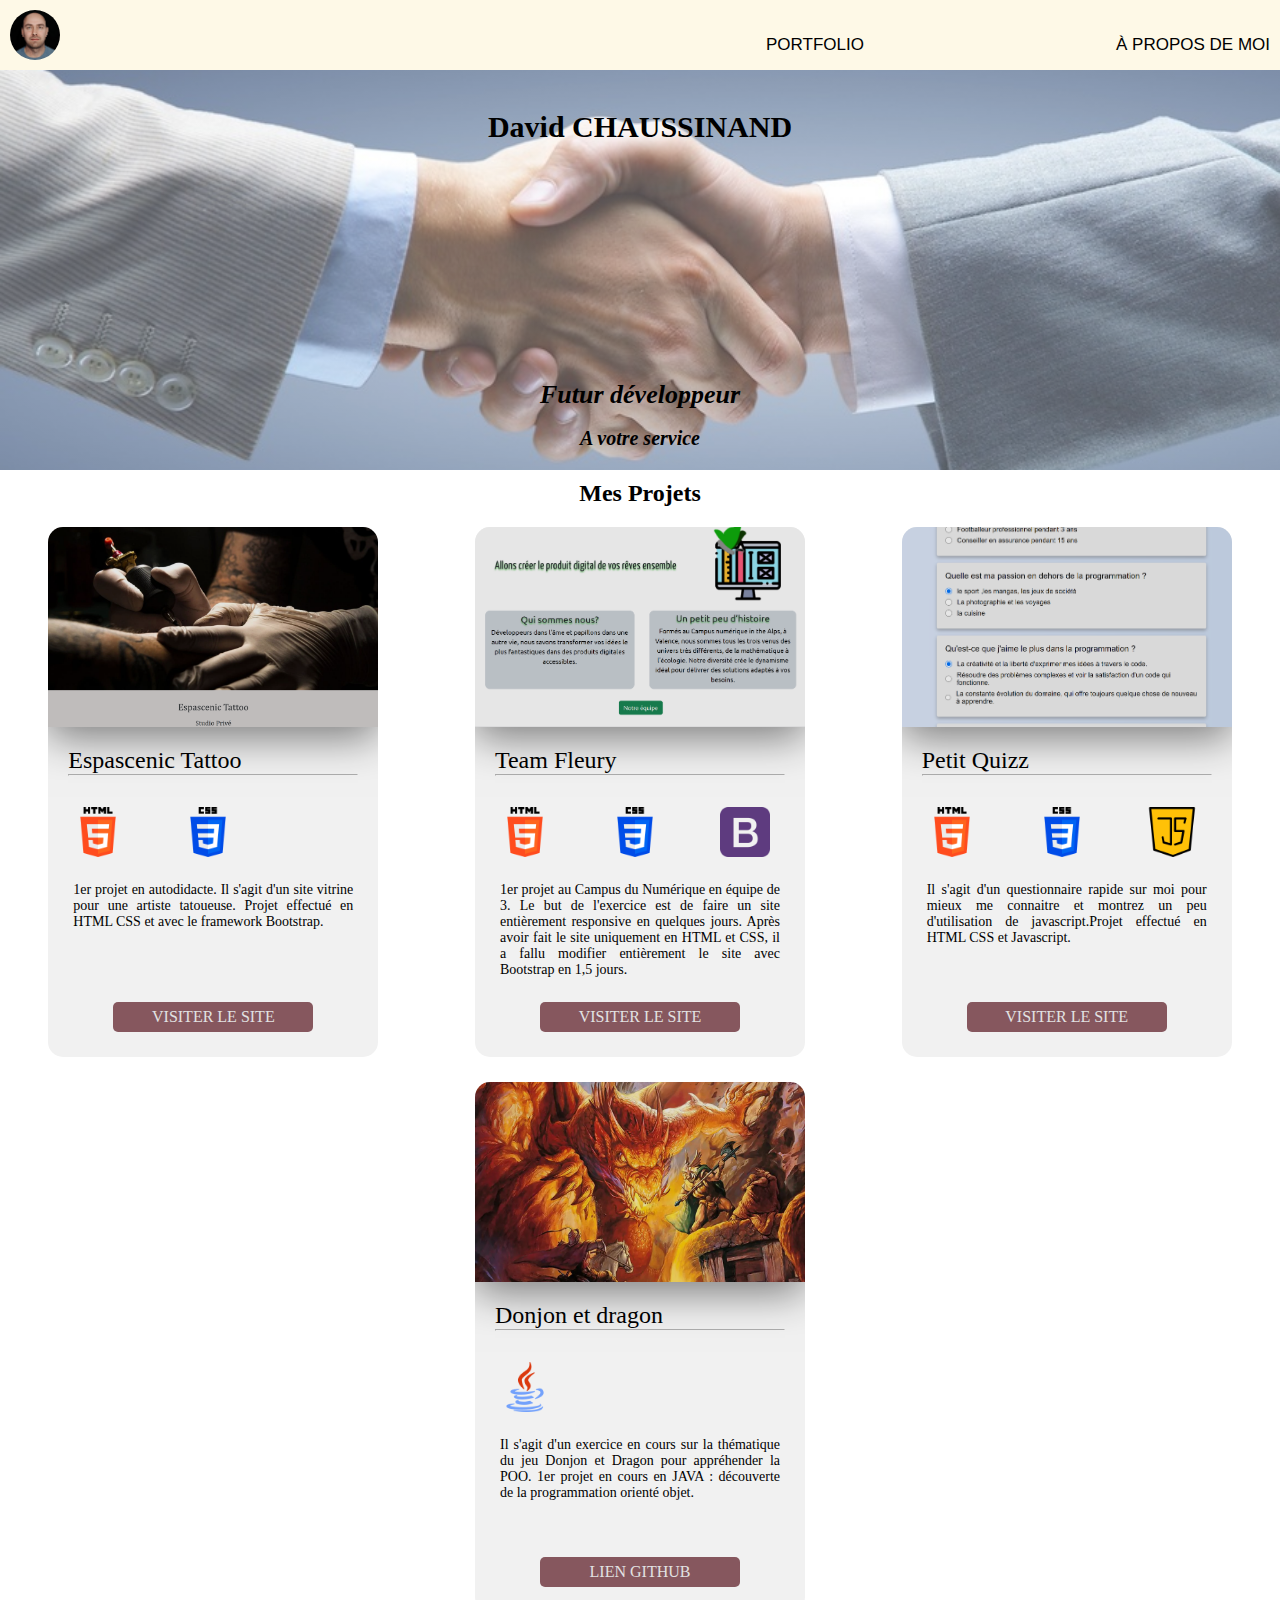
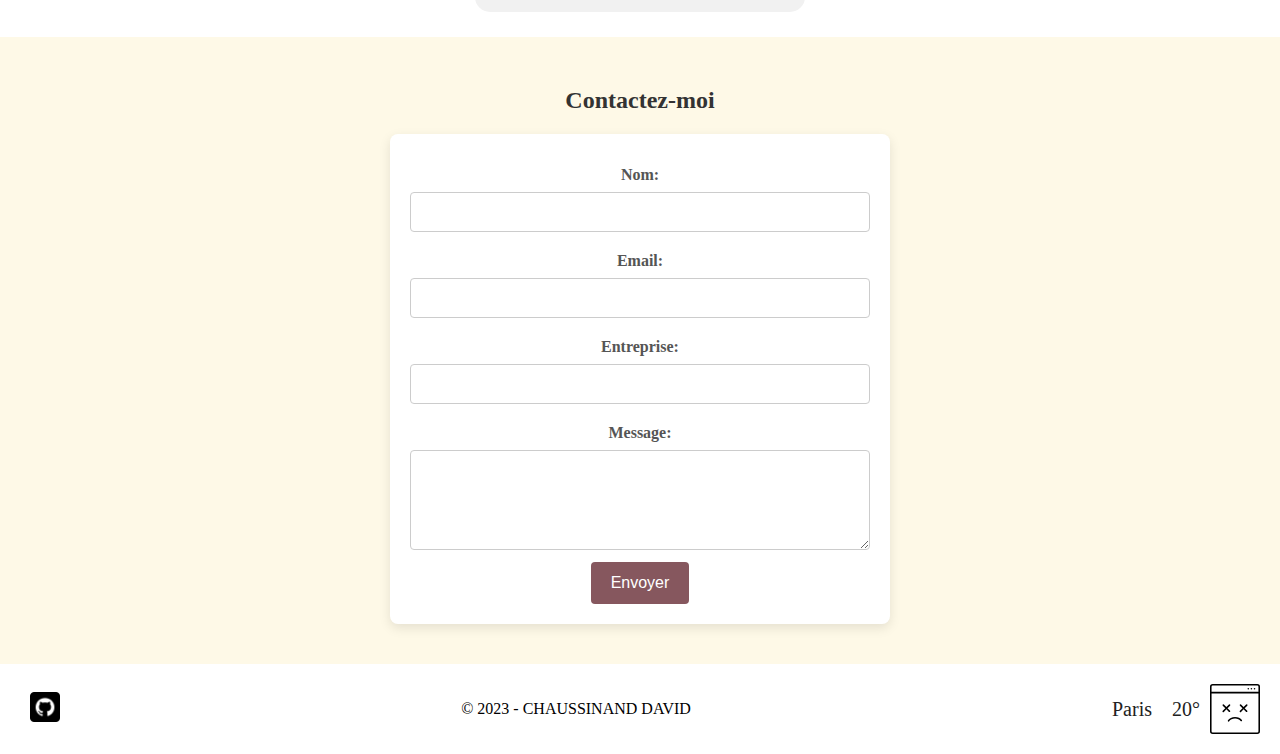
<file: index.html>
<!DOCTYPE html>
<html lang="fr">
<head>
    <meta charset="UTF-8">
    <meta http-equiv="X-UA-Compatible" content="IE=edge">
    <meta name="viewport" content="width=device-width, initial-scale=1.0">
    <title>Mon Portfolio David CHAUSSINAND</title>
    <link rel="stylesheet" href="css/style.css">
    <link rel="stylesheet" href="css/carte.css">
    <link rel="stylesheet" href="css/formulaire.css">
    <script type="text/javascript" src="https://cdn.emailjs.com/dist/email.min.js"></script>

    
</head>
<body>
    <!-- header -->
    
     <header>
         <nav id="nav">
             <img src="ressource/photoDavid.jpg" alt="Photo de David CHAUSSINAND" />
             
             <ul>
               <li>
                 <a href="index.html">Portfolio</a>
               </li>
               <li>
                 <a href="pages/aboutMe.html">À propos de moi</a>
               </li>
             </ul>
             <div id="icons"></div>
           </nav>
     </header>

    <!-- Section Présentation -->
    <section id="presentation" data-bg="ressource/Hands.jpg">
       
        <div class="content-container">
            <p>David CHAUSSINAND</p>
            <p class="poste">Futur développeur</p>
            <p class="service">A votre service</p>
        </div>
    </section>
    
    
    <!-- Section Projets -->
    <section id="projets">
        <h2>Mes Projets</h2>
        
        
        <div class="projet_container">
            <!-- Projet 1 -->
            <div class="carte">
                
                <div class="divImg"></div>
                <div class="titre">
                    Espascenic Tattoo
                    <hr>
                </div>
                <div class="tab">
                    <img src="ressource/html-5.png" alt="html" class="icone">
                    
                </div>
                <div class="tab">
                    <img src="ressource/css-3.png" alt="css" class="icone">       
                </div>
                <div class="info">
                    1er projet en autodidacte. Il s'agit d'un site vitrine pour une artiste tatoueuse.
                    Projet effectué en HTML CSS et avec le framework Bootstrap.
                </div>
                <div class="btnSection">
                    <a href="https://www.espascenic.fr/">visiter le site</a>
                </div>
            </div>
             <!-- Projet 2 -->
            <div class="carte">
                
                <div class="divImg divImg2"></div>
                <div class="titre">
                    Team Fleury
                    <hr>
                </div>
                <div class="tab">
                    <img src="ressource/html-5.png" alt="html" class="icone">
                    
                </div>
                <div class="tab">
                    <img src="ressource/css-3.png" alt="css" class="icone">       
                </div>
                <div class="tab">
                    <img src="ressource/bootstrap.png" alt="bootstrap" class="icone">       
                </div>
                <div class="info">
                    1er projet au Campus du Numérique en équipe de 3. Le but de l'exercice est de faire un site entièrement responsive en quelques jours.
                Après avoir fait le site uniquement en HTML et CSS, il a fallu modifier entièrement le site avec Bootstrap en 1,5 jours.
            
            </div>
            <div class="btnSection">
                <a href="https://aflori.github.io/HTML-CSS_Site-entreprise-2024/index.html">visiter le site</a>
            </div>
            </div>
             <!-- Projet 3 -->
            <div class="carte">
                
                <div class="divImg divImg3"></div>
                <div class="titre">
                    Petit Quizz
                    <hr>
                </div>
                <div class="tab">
                    <img src="ressource/html-5.png" alt="html" class="icone">
                    
                </div>
                <div class="tab">
                    <img src="ressource/css-3.png" alt="css" class="icone">       
                </div>
                <div class="tab">
                    <img src="ressource/java-script.png" alt="Javascript" class="icone">       
                </div>
                <div class="info">
                    Il s'agit d'un questionnaire rapide sur moi pour mieux me connaitre et montrez un peu d'utilisation de javascript.Projet effectué en HTML CSS et Javascript.
            
                </div>
                <div class="btnSection">
                    <a href="pages/aboutMe.html">visiter le site</a>
                </div>
            </div>
             <!-- Projet 4 -->
            <div class="carte">
                
                <div class="divImg divImg4"></div>
                <div class="titre">
                    Donjon et dragon
                    <hr>
                </div>
                <div class="tab">
                    <img src="ressource/java.png" alt="java" class="icone">
                    
                </div>
                
                
                <div class="info">
                    Il s'agit d'un exercice en cours sur la thématique du jeu Donjon et Dragon pour appréhender la POO.
                    1er projet en cours en JAVA : découverte de la programmation orienté objet.  
                </div>
                <div class="btnSection">
                    <a href="https://github.com/DavidChaussinand/java_donjon">lien github</a>
                </div>
            </div>
            
        </div>
        
    </section>

    <!-- Section Contact -->
    <section id="contact">
        <h2>Contactez-moi</h2>
        <form action="" method="post" id="contact-form">
            <label for="nom">Nom:</label>
            <input type="text" id="nom" name="nom" required>
            <span id="nom-error" class="error-message"></span>

            <label for="email">Email:</label>
            <input type="email" id="email" name="email" required>
            <span id="email-error" class="error-message"></span>
            
            <label for="entreprise">Entreprise:</label>
            <input type="text" id="entreprise" name="entreprise" required>
            <span id="entreprise-error" class="error-message"></span>
            
            <label for="message">Message:</label>
            <textarea id="message" name="message" required></textarea>
            <span id="message-error" class="error-message"></span>

            <input type="submit" value="Envoyer">
        </form>
    </section>
    
    <!-- Footer -->
    <footer>
        <a href="https://github.com/DavidChaussinand" target="_blank" rel="noopener noreferrer">
            <img src="ressource/github.png" alt="GitHub" width="30">
        </a>
        <p>&copy; 2023 - CHAUSSINAND DAVID</p>
        <div class="meteo">
            <p class="error-information"></p>
            <p class="city-name">Paris</p>
            <p class="temperature">20°</p>
            <img src="ressource/meteo/browser.svg" alt="info icon" class="info-icon">
            
        </div>
    </footer>
    
    
    <!-- <script src="javascript/burger.js"></script> -->
    <script src="javascript/burger.js"></script>
    <script src="javascript/formulaire.js"></script>
    <script src="javascript/meteo.js"></script>
    </body>
</html>
</file>
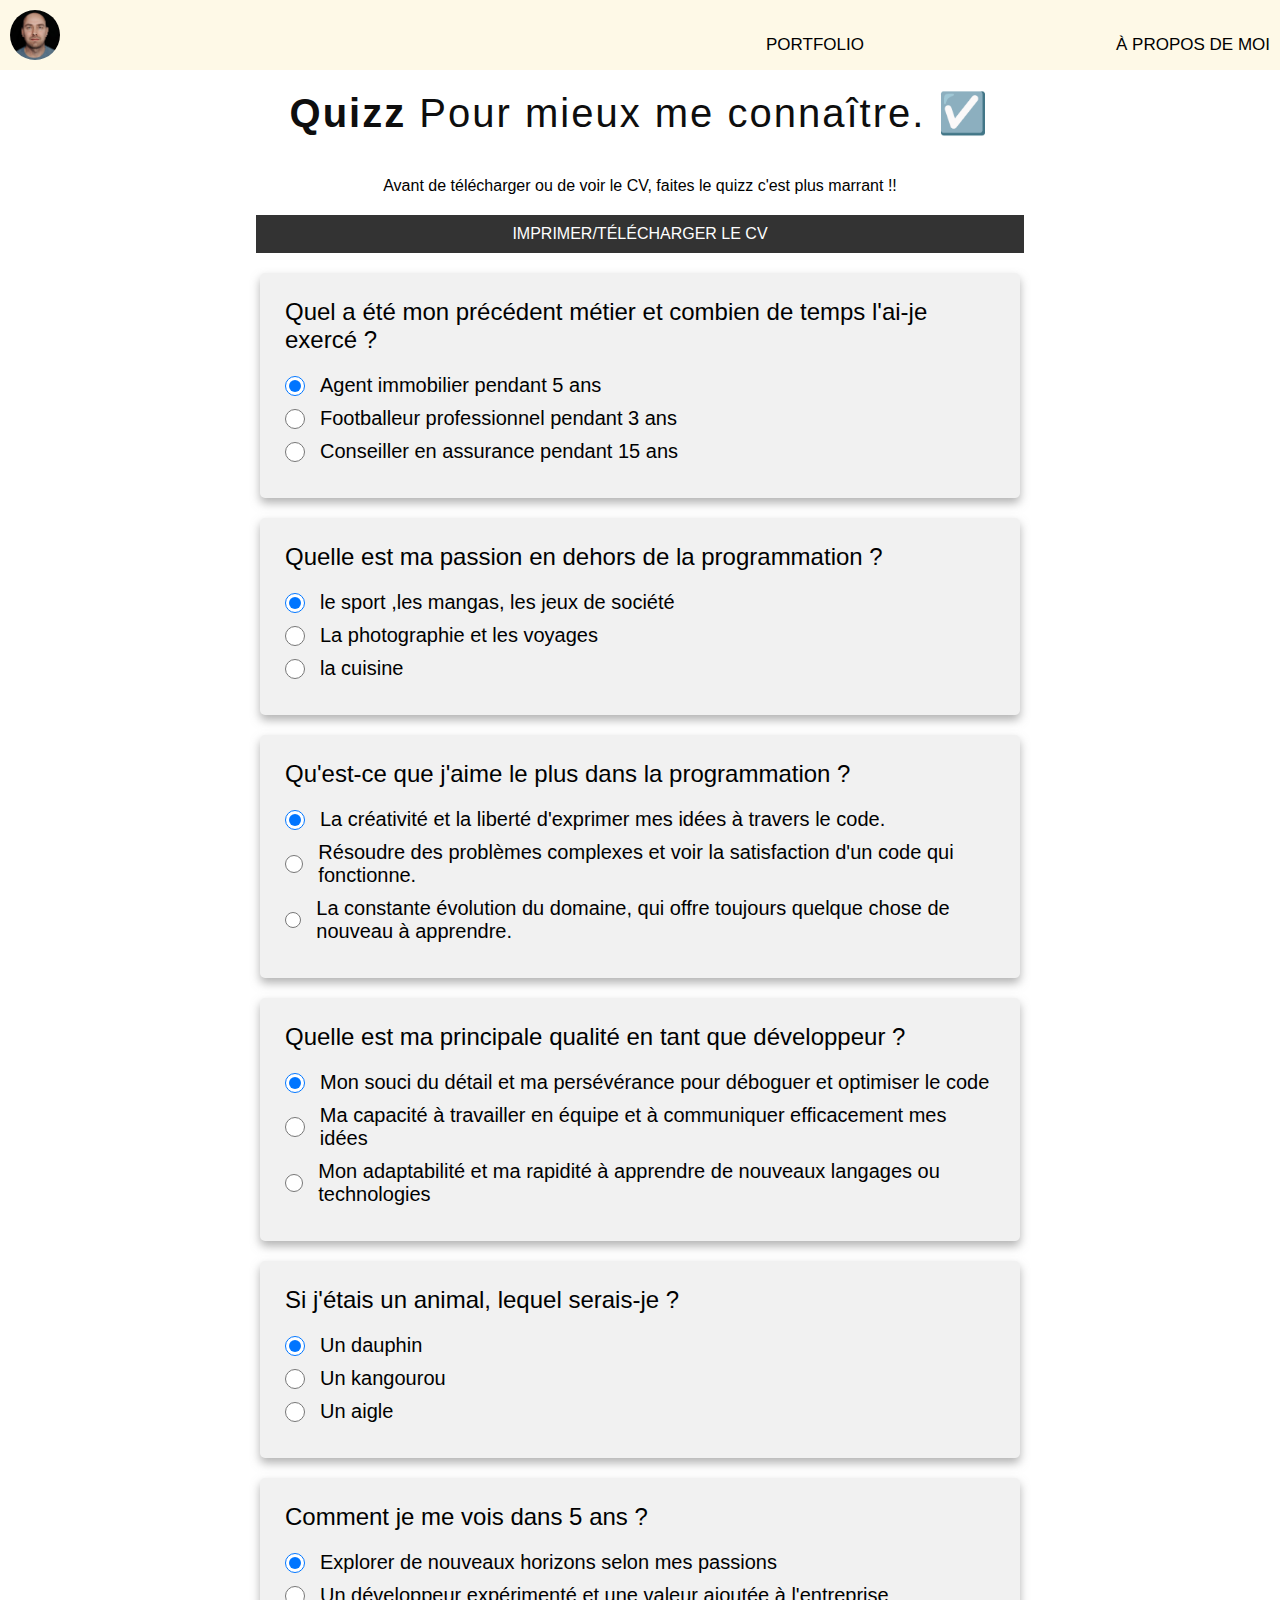
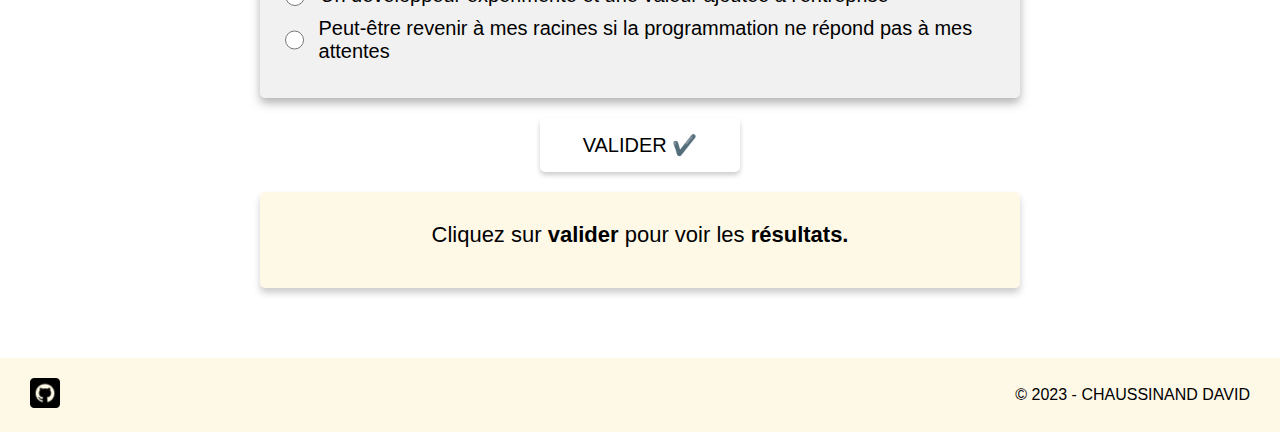
<file: pages/aboutMe.html>
<!DOCTYPE html>
<html lang="fr">
<head>
    <meta charset="UTF-8">
    <meta http-equiv="X-UA-Compatible" content="IE=edge">
    <meta name="viewport" content="width=device-width, initial-scale=1.0">
    <title>A propose de moi</title>
    <link rel="stylesheet" href="../css/style.css">
    <link rel="stylesheet" href="../css/quizz.css">
</head>
<body>
   

    <header>
      <nav id="nav">
        <img src="../ressource/photoDavid.jpg" alt="Photo de David CHAUSSINAND" />
          
          <ul>
            <li>
              <a href="../index.html">Portfolio</a>
            </li>
            <li>
              <a href="aboutMe.html">À propos de moi</a>
            </li>
          </ul>
          <div id="icons"></div>
        </nav>
  </header>
  
    <!-- Quizz-->
    <h1>
        <span>Quizz</span>
        Pour mieux me connaître. ☑️
      </h1>

      <p class="center" >Avant de télécharger ou de voir le CV, faites le quizz c'est plus marrant !!</p>
      <a id="lienPDF" href="../ressource/cv_david.pdf" target="_blank">Imprimer/Télécharger le CV</a>
      <div class="global-container">
  
        <form class="quiz-form">
          <div class="question-block">
            <h4>Quel a été mon précédent métier et combien de temps l'ai-je exercé ?</h4>

  
            <div>
              <input type="radio" id="immobilier" name="q1" value="a" checked />
              <label for="immobilier">Agent immobilier pendant 5 ans</label>
            </div>
  
            <div>
              <input type="radio" id="Footballeur" name="q1" value="b" />
              <label for="Footballeur">Footballeur professionnel pendant 3 ans </label>
            </div>
  
            <div>
              <input type="radio" id="assurance" name="q1" value="c" />
              <label for="assurance">Conseiller en assurance pendant 15 ans</label>
            </div>
            <p class="observation"></p>
          </div>
  
          <div class="question-block">
            <h4>Quelle est ma passion en dehors de la programmation ?</h4>
            <div>
              <input type="radio" id="passion1" name="q2" value="a" checked />
              <label for="passion1">le sport ,les mangas, les jeux de société</label>
            </div>
  
            <div>
              <input type="radio" id="passion2" name="q2" value="b" />
              <label for="passion2">La photographie et les voyages</label>
            </div>
  
            <div>
              <input type="radio" id="passion3" name="q2" value="c" />
              <label for="passion3">la cuisine</label>
            </div>
            <p class="observation"></p>
          </div>
  
          <div class="question-block">
            <h4>Qu'est-ce que j'aime le plus dans la programmation ?</h4>
            <div>
              <input type="radio" id="like1" name="q3" value="a" checked />
              <label for="like1"> La créativité et la liberté d'exprimer mes idées à travers le code.</label>
            </div>
            
            <div>
                <input type="radio" id="like2" name="q3" value="b" />
                <label for="like2">Résoudre des problèmes complexes et voir la satisfaction d'un code qui fonctionne.</label>
            </div>
  
            <div>
              <input type="radio" id="like3" name="q3" value="c" />
              <label for="like3">La constante évolution du domaine, qui offre toujours quelque chose de nouveau à apprendre.</label>
            </div>
            <p class="observation"></p>
          </div>
  
          <div class="question-block">
            <h4>Quelle est ma principale qualité en tant que développeur ?</h4>
  
            <div>
              <input type="radio" id="qualite1" name="q4" value="a" checked />
              <label for="qualite1">Mon souci du détail et ma persévérance pour déboguer et optimiser le code</label>
            </div>
            
            <div>
                <input type="radio" id="qualite2" name="q4" value="b" />
                <label for="qualite2">Ma capacité à travailler en équipe et à communiquer efficacement mes idées</label>
            </div>
  
            <div>
              <input type="radio" id="qualite3" name="q4" value="c" />
              <label for="qualite3">Mon adaptabilité et ma rapidité à apprendre de nouveaux langages ou technologies</label>
            </div>
            <p class="observation"></p>
          </div>
  
          <div class="question-block">
            <h4>Si j'étais un animal, lequel serais-je ?</h4>
            <div>
              <input type="radio" id="animal1" name="q5" value="a" checked />
              <label for="animal1">Un dauphin</label>
            </div>
  
            <div>
              <input type="radio" id="animal2" name="q5" value="b" />
              <label for="animal2">Un kangourou</label>
            </div>
  
            <div>
              <input type="radio" id="animal3" name="q5" value="c" />
              <label for="animal3">Un aigle</label>
            </div>
            <p class="observation"></p>
          </div>

          <div class="question-block">
            <h4>Comment je me vois dans 5 ans ?</h4>

  
            <div>
              <input type="radio" id="autremétier" name="q6" value="a" checked />
              <label for="autremétier">Explorer de nouveaux horizons selon mes passions</label>
            </div>
  
            <div>
              <input type="radio" id="fidele" name="q6" value="b" />
              <label for="fidele">Un développeur expérimenté et une valeur ajoutée à l'entreprise </label>
            </div>
  
            <div>
              <input type="radio" id="assurance" name="q6" value="c" />
              <label for="assurance">Peut-être revenir à mes racines si la programmation ne répond pas à mes attentes</label>
            </div>
            <p class="observation"></p>
          </div>
  
          <button type="submit">VALIDER ✔️</button>
        </form>
  
        <div class="results">
          <h2>Cliquez sur <span>valider</span> pour voir les <span>résultats.</span></h2>
          <p class="mark"></p>
          <p class="help"></p>
        </div>
  
      </div>
   

   

  

    <!-- Footer -->
    <footer>
      <a href="https://github.com/DavidChaussinand" target="_blank" rel="noopener noreferrer">
        <img src="../ressource/github.png" alt="GitHub" width="30">
      </a>
      <p>&copy; 2023 - CHAUSSINAND DAVID</p>
    </footer>

    
    <script src="../javascript/burger.js"></script>
    <script src="../javascript/quizz.js"></script>
</body>
</html>
</file>
<file: css/style.css>
*{
    margin: 0;
    padding: 0;
    box-sizing: border-box;
}



.profile {
    display: flex; 
    align-items: center; 
}

.profile img {
    
    width: 100%;
    height: auto;
    width: 50px; 
    height: 50px;
    object-fit: cover; 
    border-radius: 50%;  
    margin-right: 20px; 
}

#presentation {
    position: relative;
    background: linear-gradient(rgba(255, 255, 255, 0.3), rgba(255, 255, 255, 0.3)), url('../ressource/Hands.jpg');
    background-size: cover;
    background-position: center;
    background-repeat: no-repeat;
    width: 100%;
    min-height: 400px;
    padding: 100px 20px; 
    color: black; 
    font-weight: bold;
    
    text-align: center;
    
}

#presentation h2 {
    margin-bottom: 30px; 
    font-size: 2em; 
}

.content-container p {
    margin: 20px 0;
    font-size: 1.5em;
}

.content-container p:first-child {
    position: absolute; 
    top: 20px;         
    left: 50%;          
    transform: translateX(-50%); /* Correction pour un centrage parfait */
    font-size: 19px;
}

.content-container .poste {
    position: absolute; 
    bottom: 40px;       
    left: 50%;          
    transform: translateX(-50%); 
    font-size: 23px;
}
.content-container .service {
    position: absolute; 
    bottom: 40px;       
    left: 50%;          
    transform: translateX(-50%); 
    font-size: 18px;
}

.content-container .service {
    bottom: 0; 
}


.content-container .poste, .content-container .service {
    font-style: italic; 
}


@media (min-width: 820px) {
    .content-container p:first-child {
        font-size: 30px;
    }
    
    .content-container .poste {
        font-size: 26px;
    }
    .content-container .service {
        font-size: 20px;
    }
   
}


h2{
    text-align: center;
    margin-bottom: 20px;
    margin-top: 10px;
}


nav {
    display: flex; 
    gap: 20px; 
}


nav a {
    text-decoration: none; 
    color: inherit; 
    transition: color 0.3s; 
    font-size: 17px;
    font-family: Open sans, sans-serif;
}



nav a:hover {
    color: rgb(134, 87, 94); 
}

/* Styles pour le bouton burger */


  li {
    list-style: none;
  }
  a,
  a:visited {
    color: black;
    text-decoration: none;
    text-transform: uppercase;
  }
  nav img{
    width: 100%;
    height: auto;
    width: 50px; 
    height: 50px;
    object-fit: cover; 
    border-radius: 50%;  
    margin-right: 20px; 
    

  }

  a:hover {
    color: white;
  }
  
  /**** NAVBAR ****/
  nav {
    background-color: #FEF9E7;
    display: flex;
    justify-content: space-between;
    align-items: center;
    padding: 10px;
    font-size: calc(1.5rem + 1.5vw);
  }
  nav ul {
    display: flex;
    justify-content: space-between;
    width: 40%;
  }
  #icons {
    cursor: pointer;
    display: none;
  }
  
  @media (max-width: 725px) {
    #icons {
      display: block;
    }
    #icons:before {
      content: "\2630";
    }
    .active #icons:before {
      content: "\2715";
    }
    nav ul {
      position: fixed;
      left: -100%;
      top: 5%;
      flex-direction: column;
      background-color: #f9f6eb;
      width: 100%;
      text-align: center;
      transition: 0.25s;
      z-index: 100;
    }
    nav li {
      padding: 3px 0;
    
    }
    nav li:hover {
      background: rgb(134, 87, 94);
    }
    nav.active ul {
      left: 0;
    }
  }
/********************* fin burger *******************************/

#presentation {
    
    position: relative; 
}

#presentation img {
   
    max-width: 100%;
    height: auto;
    opacity: 0.4;
    transition: opacity 0.3s;
    display: block;
}

#presentation::before {
    content: ""; /* Nécessaire pour afficher le pseudo-élément */
    position: absolute; 
    top: 0;
    left: 0;
    right: 0;
    bottom: 0;
    background: rgba(255, 255, 255, 0.5); 
    z-index: -1; 
}

.projet {
    display: flex;
    flex-direction: column;  
    align-items: center;    
    justify-content: center; 
    max-width: 90%;
    margin: 0 auto;
    margin-top: 20px ;
    height: 500px; 
    overflow: hidden;
}

.projet img {
    max-width: 90%;  
    height: auto;   
}

.projet > * {  /* cible tous les enfants directs de .projet */
    margin: 1px 0; 
}

.projet > :first-child {
    margin-top: 0;  
}

.projet > :last-child {
    margin-bottom: 0;  
}
.blue{
    background-color: aqua;
}
footer {
    display: flex;
    justify-content: space-between;
    align-items: center;
    padding: 20px; 
    
}

footer p, footer a {
    margin: 0 10px; 
}


.meteo {
    color: #212121;
    display: flex;
    flex-direction: row;
    text-align: center;
    justify-content: center;
    align-items: center;
    font-size: 20px;
}

  .meteo .info-icon {
    height: 50px;
}
.meteo p {
    margin:10px;
}


@media (min-width: 670px) {
    .projet_container {
        display: flex;
        flex-wrap: wrap;
        justify-content: space-between;
    }

    .carte {
        margin: 0 10px; 
    }
}
</file>
<file: css/carte.css>
body {
    margin: 0;
    padding: 0;
    
    
    font-family: "Poppins";
}
.carte {
    width: 330px;
    height: 530px;
    background: #f1f1f1;
    display: grid;
    grid-template: repeat(2, 100px) 50px repeat(2,100px) 80px / repeat(3, 110px);
    border-radius: 15px;
    overflow: hidden;
    margin-left: auto;
    margin-right: auto;
    margin-bottom: 25px;
}

.divImg {
    /* debut rangée / debut col / fin rang / fin col */
    grid-area:  1 / 1 / 3 / 4;
    background: url(../ressource/espascenic.PNG);
    background-size: cover;
    background-position: 50% 50%;
    overflow: hidden;
    filter: brightness(90%);
    box-shadow: 0px 10px 40px rgba(0,0,0,0.5);
}
.divImg2 {
    background: url(../ressource/teamFleury.PNG);
    background-size: cover;
    grid-area:  1 / 1 / 3 / 4;
    background-position: 50% 50%;
    overflow: hidden;
    filter: brightness(90%);
    box-shadow: 0px 10px 40px rgba(0,0,0,0.5);
}
.divImg3 {
    background: url(../ressource/quizz.PNG);
    grid-area:  1 / 1 / 3 / 4;
    background-size: cover;
    background-position: 50% 50%;
    overflow: hidden;
    filter: brightness(90%);
    box-shadow: 0px 10px 40px rgba(0,0,0,0.5);
}
.divImg4 {
    background: url(../ressource/donjons-et-dragons.webp);
    background-size: cover;
    grid-area:  1 / 1 / 3 / 4;
    background-size: cover;
    background-position: 50% 50%;
    overflow: hidden;
    filter: brightness(90%);
    box-shadow: 0px 10px 40px rgba(0,0,0,0.5);
}

.titre {
    grid-area: 3 / 1 / 4 / 4;
    font-size: 24px;
    font-weight: 500;
    padding: 20px;
}
hr {
    opacity: 0.8;
}
.tab {
    display: flex;
    justify-content: center;
    align-items: center;
    margin-top: 10px;
}

.tab img{
    height: 50px;
    width: 50px;
}
.icone {
    width: 24px;
    margin-right: 10px;
}
span {
    font-weight: 600;
}
.info {
    grid-area: 5 / 1 / 6 / 4;
    padding: 5px 25px;
    font-size: 14px;
    text-align: justify;
}
.btnSection {
    grid-area: 6 / 1 / 7 / 4;
    display: flex;
    justify-content: center;
    align-items: center;
}
.btnSection a {
    display: block;
    width: 200px;
    height: 30px;
    background: rgb(134, 87, 94);
    text-decoration: none;
    display: flex;
    justify-content: center;
    align-items: center;
    color: #e2e2e2;
    border-radius: 5px;
}


.btnSection a:hover {
    background: rgb(91, 55, 61);
}
</file>
<file: css/formulaire.css>
section#contact {
    text-align: center; 
    padding: 40px;
    background-color: #FEF9E7; 
}

section#contact h2 {
    margin-bottom: 20px;
    color: #333;
}

/* Stylisation du formulaire */
form {
    display: inline-block; 
    max-width: 500px; 
    width: 100%; 
    padding: 20px;
    background-color: #ffffff; 
    border-radius: 8px; 
    box-shadow: 0 4px 12px rgba(0, 0, 0, 0.1); 
    margin: 0 auto;
}

label {
    display: block; 
    margin-bottom: 8px;
    margin-top: 12px;
    color: #555;
    font-weight: bold;
}

input[type="text"],
input[type="email"],
textarea {
    width: 100%; 
    padding: 10px 12px; 
    margin-bottom: 8px;
    border: 1px solid #ccc; 
    border-radius: 4px; 
    font-size: 16px;
    box-sizing: border-box;
}

textarea {
    resize: vertical; 
    min-height: 100px;
}

input[type="submit"] {
    background: rgb(134, 87, 94);
    color: #ffffff; 
    padding: 12px 20px;
    border: none;
    border-radius: 4px;
    cursor: pointer;
    font-size: 16px;
    transition: background-color 0.3s; 
}

input[type="submit"]:hover {
    background: rgb(91, 55, 61);
} 


.error-message {
    color: red;
    font-size: 12px;
}
</file>
<file: css/quizz.css>
*,
::before,
::after {
  box-sizing: border-box;
  margin: 0;
  padding: 0;
}

body {
  min-height: 100vh;
  font-family: Open sans, sans-serif;
  background-color: white;
  
}

#lienPDF {
  display: block;
  width: 60%;
  margin: 20px auto;
  padding: 10px;
  background: #333;
  color: white;
  text-align: center;
  text-decoration: none;
}
.center{
  text-align: center; 
  margin: 0 auto; 
}

h1 {
  font-family: Roboto, sans-serif;
  font-size: 40px;
  margin-bottom: 40px;
  margin-top: 20px;
  font-weight: 400;
  letter-spacing: 2px;
  text-align: center;
  color: #0e0e0e;
}
h1 span {
  font-weight: 800;
}
.global-container {
  max-width: 800px;
  margin: 0 auto;
  padding: 0 20px; 
}
.question-block {
  padding: 25px;
  margin: 20px 0;
  border-radius: 5px;
  background: #f1f1f1;
  box-shadow: 0 5px 10px rgba(104,104,104,0.5);
}
.question-block h4 {
  font-size: 24px;
  font-weight: 500;
  margin-bottom: 20px;
}
.question-block > div {
  margin: 10px 0;
  display: flex;
  align-items: center;
}

.question-block label, .question-block input[type="radio"]{
  cursor: pointer;
}

.question-block label {
  font-size: 20px;
}

.question-block input[type="radio"]{
  width: 20px;
  height: 20px;
  margin-right: 15px;
}

form button {
  display: block;
  margin: 20px auto;
  border-radius: 5px;
  background: #fff;
  min-width: 200px;
  padding: 15px 5px;
  font-size: 20px;
  cursor: pointer;
  border: none;
  box-shadow: 0 3px 5px rgba(0,0,0,0.2);
}
form button:hover {
  background: #fafafa;
}

.results {
  padding: 20px;
  margin: 10px 0px 70px;
  border-radius: 5px;
  box-shadow: 0 5px 7px rgba(0,0,0,0.2);
  background: #FEF9E7;
}
.results h2 {
  font-size: 22px;
  font-family: Roboto, sans-serif;
  font-weight: 400;
}
.results h2 span {
  font-weight: 700;
}
.results h2, .help {
  text-align: center;
}
.help, .mark {
  display: none;
  margin-top: 20px;
}
.help {
  font-size: 20px;
}
.mark {
  font-family: Roboto, sans-serif;
  font-weight: 400;
  font-size: 25px;
  text-align: center;
}
.mark span {
  font-weight: 700;
}


.observation {
  margin-top: 10px;
  font-style: italic;
  color: #333;
}

footer{
 
    background-color: #FEF9E7;

}
</file>
